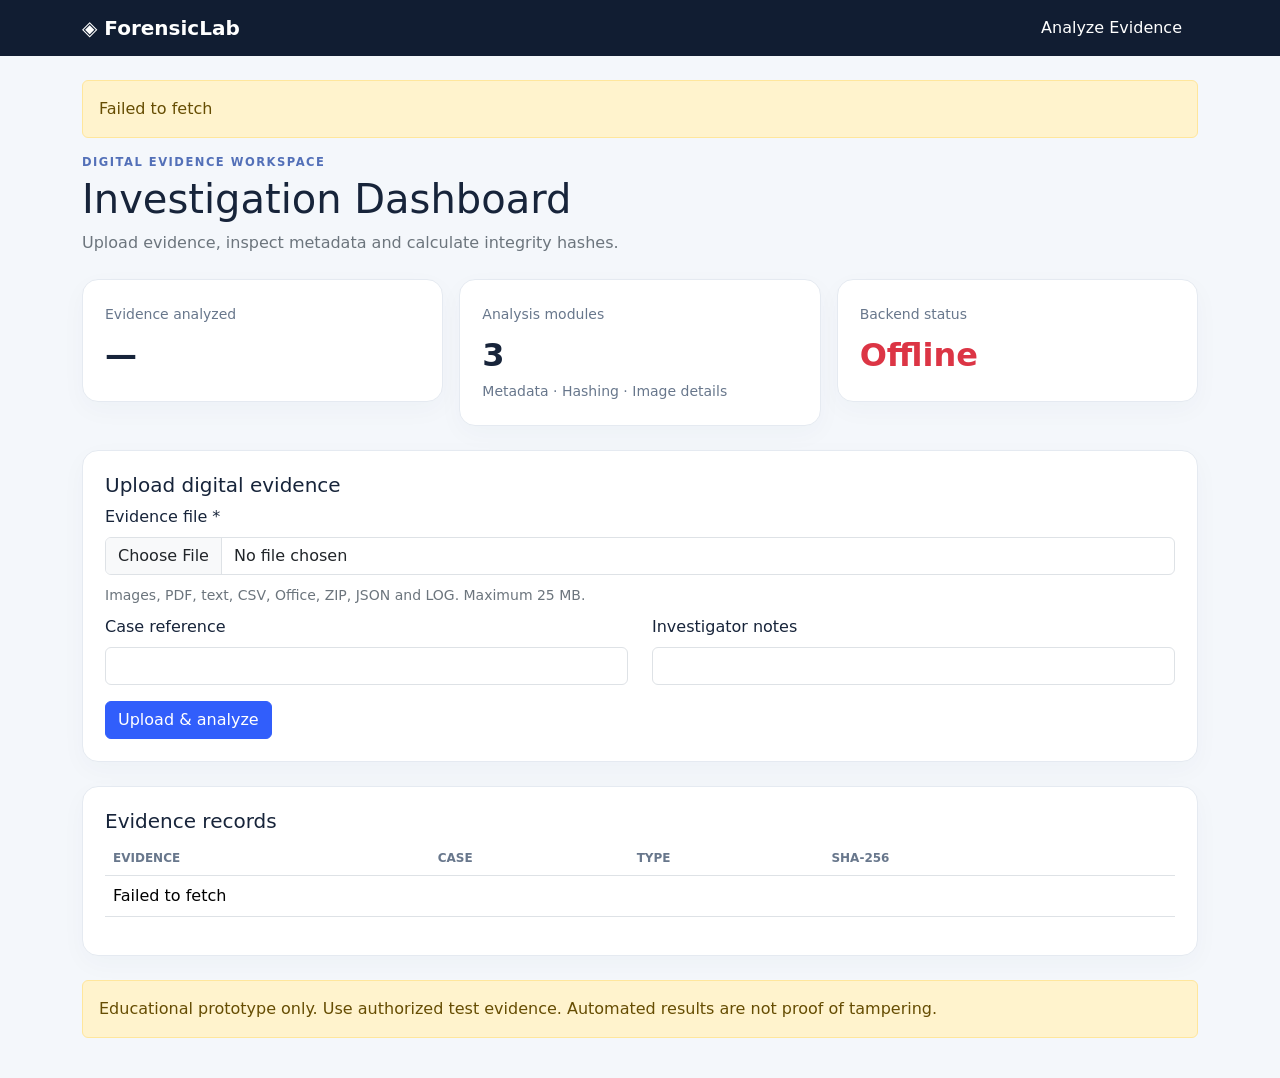
<file: frontend/index.html>
<!doctype html><html lang="en"><head><meta charset="utf-8"><meta name="viewport" content="width=device-width,initial-scale=1"><title>Digital Forensics Analyzer</title><link href="https://cdn.jsdelivr.net/npm/bootstrap@5.3.3/dist/css/bootstrap.min.css" rel="stylesheet"><link href="css/style.css" rel="stylesheet"></head><body><nav class="navbar navbar-dark nav"><div class="container"><a class="navbar-brand fw-bold" href="./">◈ ForensicLab</a><a class="nav-link text-white" href="#upload">Analyze Evidence</a></div></nav><main class="container py-4"><div id="notice"></div><header class="mb-4"><p class="eyebrow mb-1">DIGITAL EVIDENCE WORKSPACE</p><h1>Investigation Dashboard</h1><p class="text-secondary">Upload evidence, inspect metadata and calculate integrity hashes.</p></header><div class="row g-3 mb-4"><div class="col-md-4"><div class="panel"><small>Evidence analyzed</small><div id="total" class="stat">—</div></div></div><div class="col-md-4"><div class="panel"><small>Analysis modules</small><div class="stat">3</div><small>Metadata · Hashing · Image details</small></div></div><div class="col-md-4"><div class="panel"><small>Backend status</small><div id="status" class="stat">Checking…</div></div></div></div><section id="upload" class="panel mb-4"><h2 class="h5">Upload digital evidence</h2><form id="form"><label class="form-label">Evidence file *</label><input class="form-control mb-2" type="file" name="evidence" required><small class="text-secondary">Images, PDF, text, CSV, Office, ZIP, JSON and LOG. Maximum 25 MB.</small><div class="row mt-2"><div class="col-md-6"><label class="form-label">Case reference</label><input class="form-control" name="case_ref"></div><div class="col-md-6"><label class="form-label">Investigator notes</label><input class="form-control" name="notes"></div></div><button id="submit" class="btn btn-primary mt-3">Upload & analyze</button></form></section><section class="panel"><h2 class="h5">Evidence records</h2><div class="table-responsive"><table class="table"><thead><tr><th>Evidence</th><th>Case</th><th>Type</th><th>SHA-256</th><th></th></tr></thead><tbody id="records"><tr><td colspan="5">Loading…</td></tr></tbody></table></div></section><section id="detail" class="panel mt-4 d-none"></section><div class="alert alert-warning mt-4">Educational prototype only. Use authorized test evidence. Automated results are not proof of tampering.</div></main><script src="js/config.js"></script><script src="js/app.js"></script></body></html>
</file>
<file: frontend/css/style.css>
body{background:#f4f7fb;color:#17243a;font-family:Inter,system-ui,sans-serif}.nav{background:#111d32}.panel{background:white;border:1px solid #e5eaf1;border-radius:16px;padding:22px;box-shadow:0 8px 26px #20375b08}.stat{font-size:2rem;font-weight:750;margin-top:5px}.eyebrow{font-size:.72rem;letter-spacing:.13em;font-weight:800;color:#5370b8}.btn-primary{background:#315efb;border-color:#315efb}.hash{display:block;background:#f2f5fa;padding:10px;overflow-wrap:anywhere;border-radius:8px}.table{--bs-table-bg:transparent}.table thead th{font-size:.75rem;text-transform:uppercase;color:#68778c}small{color:#68778c}
</file>
